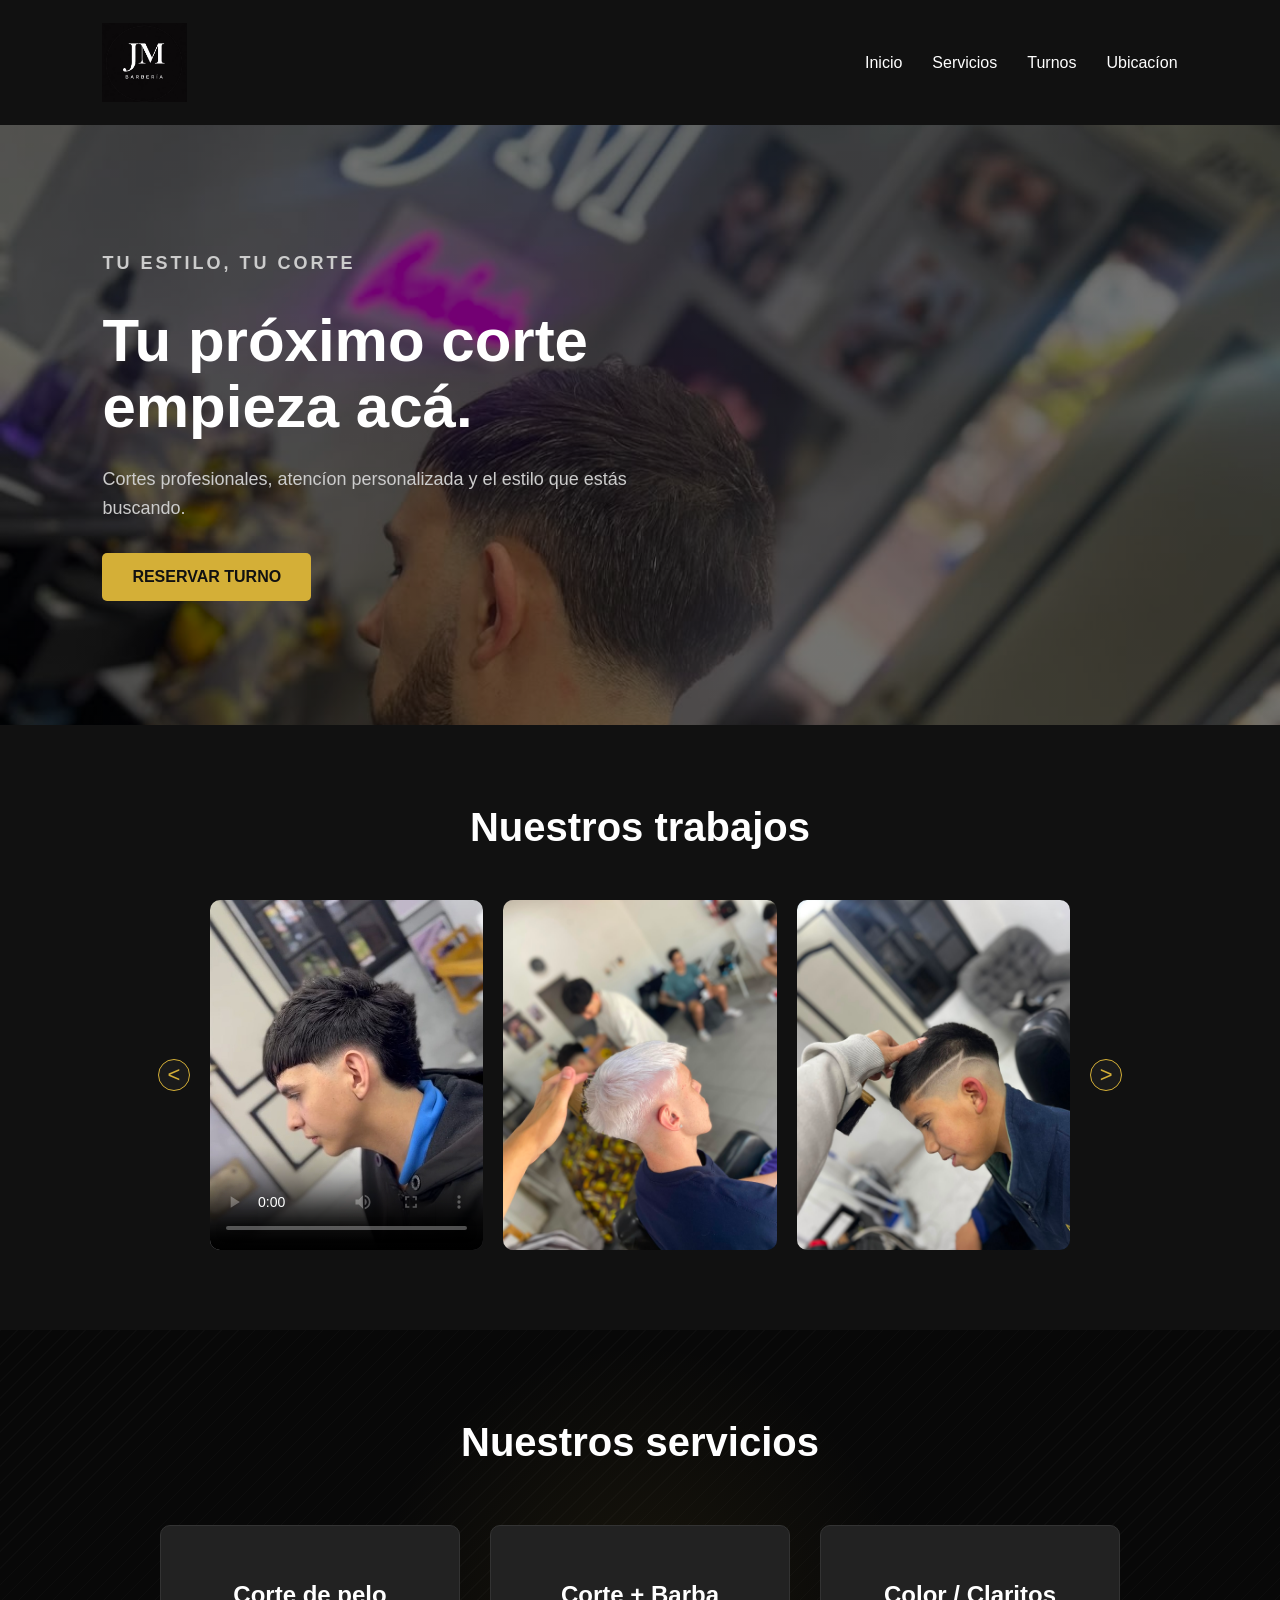
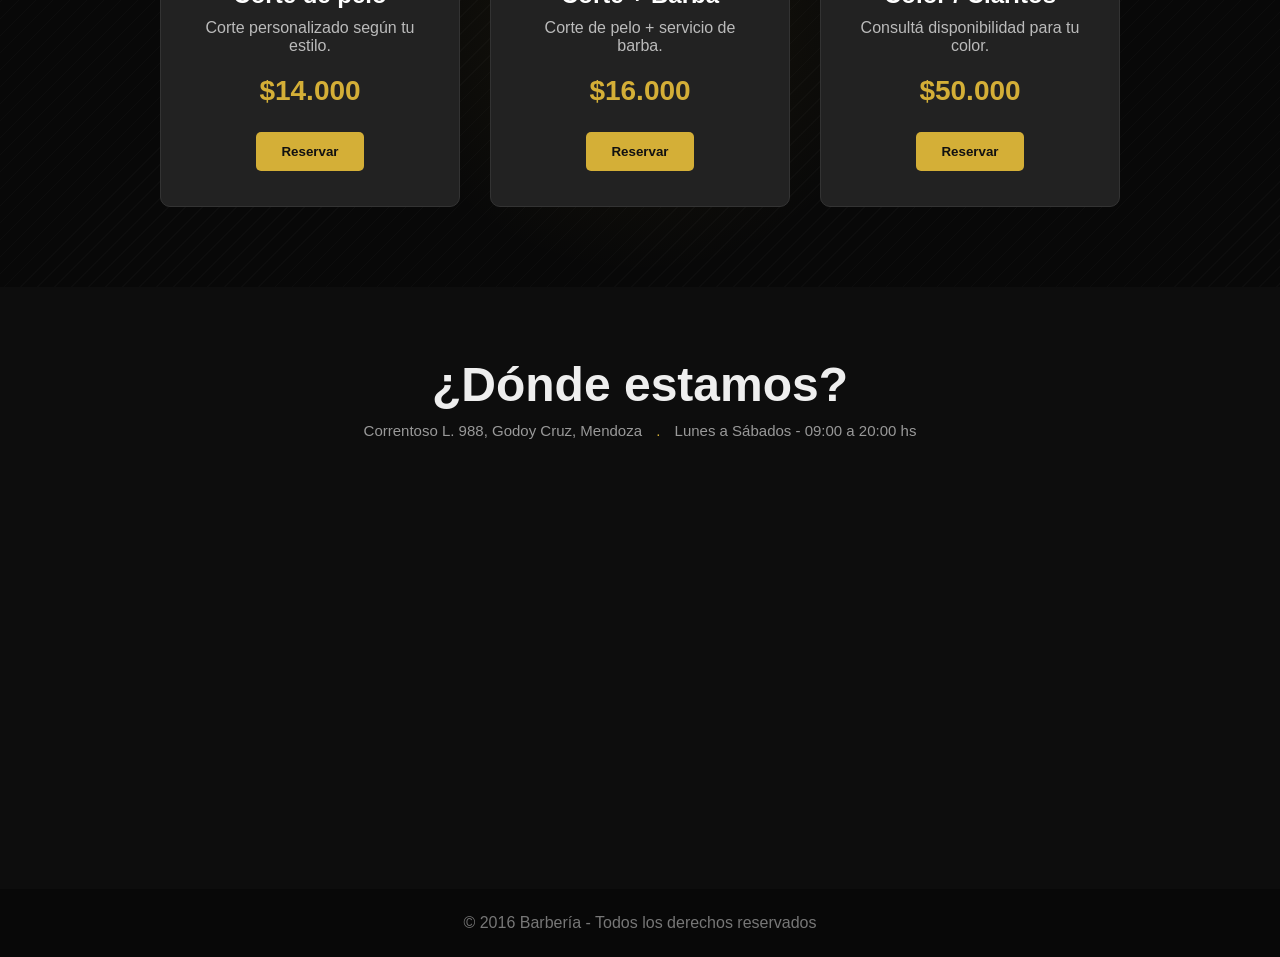
<file: index.html>
<!DOCTYPE html>
<html lang="en">
<head>
    <meta charset="UTF-8">
    <meta name="viewport" content="width=device-width, initial-scale=1.0">
    <link rel="stylesheet" href="style.css">
    <script src="main.js" defer></script>
    <title>Document</title>
</head>
<body>
    <header>
        <img src="img/logo2.jpeg" class="logo" alt="Logo JM Barbería">
        <nav>
            <a href="#inicio">Inicio</a>
            <a href="#servicios">Servicios</a>
            <a href="turnos.html">Turnos</a>
            <a href="#ubicacion">Ubicacíon</a>
        </nav>
    </header>    
        <main>
            <section id="inicio" class="hero">
            <div class="hero-contenido">
                <p class="subtitulo">TU ESTILO, TU CORTE</p>
                <h2>Tu próximo corte<br>empieza acá.</h2>
                <p>
                    Cortes profesionales, atencíon personalizada y el estilo que estás buscando.
                </p>
                <a href="turnos.html" class="boton">
                    RESERVAR TURNO
                </a>
            </div>
            </section>    
            </div>
            
            <section class="trabajos">
                <h2>Nuestros trabajos</h2>
                <div class="carrusel-trabajos">
                    <button class="flecha-carrusel" id="anterior"><</button>
                        <div class="contenedor-trabajos" id="contenedorTrabajos"></div>
                    <button class="flecha-carrusel" id="siguiente">></button>
                </div>
                <p class="aviso-deslizar">Deslizá para ver más ></p>
            </section>
            <section id="servicios" class="servicios">
            <h2>Nuestros servicios</h2>
            <div class="contenedor-servicios">
                <div class="card-servicio">
                    <span></span>
                    <h3>Corte de pelo</h3>
                    <p>
                        Corte personalizado según tu estilo.
                    </p>
                    <strong>$14.000</strong>
                    <button class="boton-servicio"
                    data-servicio="Corte de pelo"
                    data-precio="14.000"
                    data-duracion="30"
                    >Reservar
                    </button>
                </div> 
                <div class="card-servicio">   
                    <span></span>
                    <h3>Corte + Barba</h3>
                    <p>
                        Corte de pelo + servicio de barba.
                    </p>
                    <strong>$16.000</strong>
                    <button class="boton-servicio"
                    data-servicio="Corte + Barba"
                    data-precio="16.000"
                    data-duracion="30"
                    >Reservar
                    </button>
                </div> 
                <div class="card-servicio">
                    <span></span>
                    <h3>Color / Claritos</h3>
                    <p>
                        Consultá disponibilidad para tu color.
                    </p>
                    <strong>$50.000</strong>
                    <button class="boton-servicio"
                    data-servicio="Color / Claritos"
                    data-precio="50.000"
                    data-duracion="30"
                    >Reservar
                    </button>
                </div>
            </div>            
        </section>
            <section id="ubicacion" class="ubicacion">
                <h2>¿Dónde estamos?</h2>
    <div class="ubicacion-info">        
        <p class="direccion">
            Correntoso L. 988, Godoy Cruz, Mendoza
            <span>.</span>
            Lunes a Sábados - 09:00 a 20:00 hs
        </p>
        </div>
        <iframe src="https://www.google.com/maps/embed?pb=!1m14!1m12!1m3!1d209.26203654392415!2d-68.85746135885347!3d-32.945924481059535!2m3!1f0!2f0!3f0!3m2!1i1024!2i768!4f13.1!5e0!3m2!1ses!2sar!4v1789351291899!5m2!1ses!2sar" width="600" height="450" style="border:0;" allowfullscreen="" loading="lazy" referrerpolicy="strict-origin-when-cross-origin">
        </iframe>
        </section>
        </main>
        <footer>
        <p>© 2016 Barbería - Todos los derechos reservados</p>
        </footer>
</body>
</html>
</file>
<file: style.css>
html{
    scroll-behavior: smooth;
}
.resumen-turno{
    scroll-margin-top: 25px;
}
*{
    margin: 0px;
    padding: 0px;
    box-sizing: border-box;
}
body{
    background-color: #111;
    color: white;
    font-family: Arial, sans-serif;
}
header{
    width: 100%;
    padding: 20px 8%;

    display: flex;
    justify-content: space-between;
    align-items: center;

    background-color: #111;
}
header h1 {
    font-size: 24px;
}
nav{
    display: flex;
    gap: 30px;
}
nav a {
    color: white;
    text-decoration: none;
    font-size: 16px;
}
nav a:hover{
    color: #d4af37;
}

.hero{
    min-height: 600px;
    padding: 80px 8%;
    display: flex;
    align-items: center;
    background-image:
    linear-gradient(rgba(0,0,0,0.55), rgba(0,0,0,0.55)),
    url("img/fondo.jpeg");
    background-size: cover;
    background-position: center 33%;
    background-attachment: fixed;
}
.hero-contenido {
    max-width: 600px;
}
.subtitulo {
    color: #d4af37;
    font-weight: bold;
    letter-spacing: 3px;
    margin-bottom: 20px;
}
.hero h2 {
    font-size: 60px;
    line-height: 1.1;
    margin-bottom: 25px;
}
.hero p {
    font-size: 18px;
    line-height: 1.6;
    color: #ccc;
    margin-bottom: 30px;
}
.boton{
    display: inline-block;
    padding: 15px 30px;

    background-color: #d4af37;
    color: #111;

    text-decoration: none;
    font-weight: bold;

    border-radius: 5px;
}
.boton:hover{
    background-color: #f0cf55;
    transform: translateY(-3px);
}
.servicios{
    padding: 80px 8%;
    text-align: center;
    background: radial-gradient(
        circle at 50% 50%,
        rgba(212,175,55,0.08),
        transparent 38%
    ),
    repeating-linear-gradient(
        135deg,
        rgba(255, 255, 255, 0.018) 0px,
        rgba(255 ,255, 255, 0.018) 1px,
        transparent 1px,
        transparent 12px
    ),
    #080808;
}
.resumen-servicios {
    display: grid;
    grid-template-columns: repeat(2, 1fr);
    gap: 16px;
    width: 100%;
}

.resumen-servicio {
    width: 100%;
    min-height: 135px;
    padding: 25px;
    box-sizing: border-box;
    background: #181818;
    border: 1px solid #2c2c2c;
    border-radius: 14px;
    position: relative;
    display: flex;
    flex-direction: column;
    justify-content: space-between;
    transition: .25s;
}

.resumen-servicio:hover {
    transform: translateY(-3px);
    border-color: #444;
}

.resumen-servicio span {
    color: #ddd;
    font-size: 13px;
    font-weight: bold;
    letter-spacing: 1px;
}

.resumen-servicio p {
    color: #777;
    font-size: 13px;
    margin-top: 7px;
}

.resumen-servicio strong {
    font-size: 27px;
    margin-top: 20px;
}


/* detalle de color arriba de cada tarjeta */

.resumen-servicio::before {
    content: "";
    position: absolute;

    top: 0;
    left: 20px;
    right: 20px;

    height: 3px;
    border-radius: 10px;
}


/* mismos colores que tu gráfico */

.servicio-corte::before {
    background: #12d3ff;
}

.servicio-corte strong {
    color: #12d3ff;
}


.servicio-barba::before {
    background: #ff0a0a;
}

.servicio-barba strong {
    color: #ff5a5a;
}


.servicio-color::before {
    background: #fbff18;
}

.servicio-color strong {
    color: #fbff18;
}


.servicio-cancelados::before {
    background: #e57373;
}

.servicio-cancelados strong {
    color: #e57373;
}
.servicios h2{
    font-size: 40px;
    padding: 10px;
    margin-bottom: 50px;
}
.contenedor-servicios{
    display: flex;
    justify-content: center;
    gap: 30px;
}
.card-servicio {
    width: 300px;
    padding: 35px;

    background-color: #222;

    border: 1px solid #333;
    border-radius: 10px;
}
.card-servicio {
    transition: 0.3s;
}
.card-servicio:hover{
    transform: translateY(-8px);
}
.card-servicio span{
    font-size: 40px;
}
.card-servicio h3{
    font-size: 24px;
    margin: 20px 0 10px;
}
.card-servicio p {
    color: #bbb;
    margin-bottom: 20px;
}
.card-servicio strong{
    display: block;
    font-size: 28px;
    color: #d4af37;
    margin-bottom: 25px;
}
.boton-servicio{
    padding: 12px 25px;
    background-color: #d4af37;
    color: #111;
    border: none;
    border-radius: 5px;
    font-weight: bold;
    cursor: pointer;
}
.trabajos{
    padding: 80px 8%;
    background-color: #111;
    text-align: center;
}
.trabajos h2{
    font-size: 40px;
    margin-bottom: 50px;
}
.galeria{
    display: grid;
    grid-template-columns: repeat(3,1fr);
    gap: 20px;
}
.galeria img{
    width: 100%;
    height: 350px;
    object-fit: cover;
    border-radius: 10px;
}
.turnos{
    padding: 100px 8%;
    text-align: center;
    background-color: #111;
}
.turnos h2{
    font-size: 40px;
    margin-bottom: 20px;
}
.turnos p {
    color: #bbb;
    margin-bottom: 30px;
}
.ubicacion{
    padding: 70px 20px;
    background-color: #0d0d0d;
    text-align: center;
}
.ubicacion h2 {
    font-size: 48px;
    font-weight: bold;
    margin-bottom: 10px;
    color: #eee;
}
.direccion{
    color: #999;
    font-size: 15px;
    font-weight: 400;
    margin-bottom: 30px;
}
.direccion span{
    color: #d4af37;
    margin: 0 10px;
}
.ubicacion iframe{
    display: block;
    width: 100%;
    max-width: 650px;
    height: 350px;
    margin: 0 auto;
    border: 1px solid #333;
    border-radius: 10px;
}
.ubicacion-info{
    display: flex;
    justify-content: center;
}
.mapa {
    display: flex;
    justify-content: center;
    align-items: center;
    width: 100%;
    margin: 40px auto;
}

.mapa iframe {
    max-width: 100%;
    border-radius: 12px;
}
.mapa iframe{
    width: 600px;
    max-width: 90%;
    height: 450px;
    border: 0;
    border-radius: 12px;
}
footer{
    padding: 25px;
    text-align: center;
    background-color: #080808;
    color: #777;
}
.logo{
    width: 85px;
    height: 85px;
    object-fit: contain;
}
.aviso-deslizar{
    display: none;
    margin-top: 15px;
    color: #888;
    font-size: 14px;
    text-align: center;
}
.boton-horario.horario-pasado{
    background-color: #111;
    color: #555;
    border-color: #292929;
    cursor: not-allowed;
    opacity: 0.55;
    text-decoration: line-through;
}
.boton-horario.horario-pasado:hover{
    transform: none;
    border-color: #292929;
}


/*FOTOS FOTOS FOTOS */
.flecha-carrusel {
    width: 32px;
    height: 32px;
    display: flex;
    align-items: center;
    justify-content: center;
    background-color: #1a1a1a;
    color: #d4af37;
    border: 1px solid #d4af37;
    border-radius: 50%;
    font-size: 22px;
    flex-shrink: 0;
    cursor: pointer;
    transition: 0.3s;
}
.flecha-carrusel:hover {
    background-color: #d4af37;
    color: #111;
    transform: scale(1.1);
}
.carrusel-trabajos{
    display: flex;
    align-items: center;
    justify-content: center;
    gap: 20px;
    width: 100%;
}
.contenedor-trabajos{
    display: flex;
    gap: 20px;
    width: 80%;
    overflow: auto;
    scroll-snap-type: x mandatory;
    scroll-behavior: smooth;
}
.imagen-trabajo{
    width: calc((100% - 40px) / 3);
    height: 350px;
    object-fit: cover;
    border-radius: 10px;
    flex-shrink: 0;
    scroll-snap-align: start;
}
.contenedor-trabajos::-webkit-scrollbar{
    display: none;
}

/*FOTOS FOTOS FOTOS */


/*EMPIEZA TURNOS*/
.turnos-pagina{
    min-height: 100vh;
    padding: 60px 8%;
    text-align: center;
    background-color: 
    red
    radial-gradient(
            circle at 50% 35%,
            rgba(212, 175, 55, 0.10),
            transparent 35%
        ),
        repeating-linear-gradient(
            135deg,
            rgba(255,255,255,0.015) 0px,
            rgba(255,255,255,0.015) 1px,
            transparent 1px,
            transparent 12px
        ),
        #0b0b0b;

}
.paso-fecha h2::after,
.paso-horarios h2::after,
.paso-datos h2::after{
    content: "";
    display: block;
    width: 40px;
    height: 2px;
    background-color: #d4af37;
    margin: 10px auto 0;
}

.turnos-pagina h1{
    font-size: 45px;
    margin-bottom: 15px;
}

.turnos-pagina > p{
    color: #bbb;
    margin-bottom: 40px;
}
#elegirServicio > p{
    color: #bbb;
    margin-top: 15px;
    margin-bottom: 40px;
}
.selector-servicios {
    display: flex;
    justify-content: center;
    gap: 20px;
}

.opcion-servicio{
    padding: 20px 30px;
    background-color: #222;
    color: white;
    border: 1px solid #333;
    border-radius: 10px;
    cursor: pointer;
    font-size: 16px;
    transition: 0.3s;
}
.opcion-servicio:hover {
    border-color: #d4af37;
    transform: translateY(-3px);
}
.opcion-servicio.seleccionado {
    background-color: #d4af37;
    color: #111;
    border-color: #d4af37;
}
.paso-fecha{
    display: none;
    margin-top: 50px;
}
.paso-fecha.visible{
    display: block;
}
.paso-horarios{
    display: none;
    margin-top: 50px;
}
.paso-horarios.visible{
    display: block;
}
.paso-datos{
    display: none;
    margin-top: 50px;
}
.paso-datos.visible{
    display: block;
}
#horariosReserva{
    display: grid;
    grid-template-columns: repeat(4,1fr);;
    gap: 12px;
    max-width: 650px;
    margin: 30px auto;
}
.boton-horario{
    padding: 16px 10px;
    background-color: #1d1d1d;
    color: white;
    border: 1px solid #444;
    border-radius: 8px;
    font-size: 16px;
    font-weight: bold;
    cursor: pointer;
    transition: 0.3s;
}
.boton-horario.horario-ocupado{
    background-color: #111;
    color: #666;
    border-color: #333;
    cursor: not-allowed;
    opacity: 0.55;
    text-decoration: line-through;
}
.boton-horario.horario-ocupado:hover{
    transform: none;
    border-color: #333;
}
.boton-horario:hover{
    background-color: #d4af37;
    transform: translateY(-2px);
}
.boton-horario.seleccionado{
    background-color: #d4af37;
    color: #111;
    border-color: #d4af37;
}
#fechaReserva{
    margin-top: 20px;
    padding: 15px 20px;
    background-color: #1d1d1d;
    color: white;
    border: 1px solid #444;
    border-radius: 8px;
    font-size: 17px;
    cursor: pointer;
}
#fechaReserva:hover{
    border-color: #d4af37;
}
#fechaReserva:focus {
    outline: none;
    border-color: #d4af37;
}
.paso-datos{
    max-width: 500px;
    margin: 50px auto 0;
}
.paso-datos label{
    display: block;
    text-align: left;
    margin: 15px 0 8px;
    color: #ddd;
    font-size: 15px;
}
.paso-datos input{
    width: 100%;
    padding: 15px 18px;
    background-color: #1d1d1d;
    color: white;
    border: 1px solid #444;
    border-radius: 8px;
    font-size: 16px;
    box-sizing: border-box;
}
.paso-datos input:focus{
    outline: none;
    border-color: #d4af37;
}
#btnConfirmar{
    margin-top: 25px;
    width: 100%;
}
.panel-reserva{
    max-width: 850px;
    margin: 40px auto;
    padding: 45px;
    background-color: #181818;
    border: 1px solid #2e2e2e;
    border-radius: 18px;
    box-shadow: 0 15px 40px rgba(0, 0, 0, 0.35);
}

.decoracion{
    position: fixed;
    width: 220px;
    font-size: 220px;
    opacity: 0.12;
    pointer-events: none;
    z-index: 0;
}
.decoracion-izquierda{
    left: 5%;
    top: 48%;
    transform: rotate(-20deg);
}
.decoracion-derecha{
    right: 8%;
    top: 48%;
    transform: rotate(-20deg);
}



.turnos-pagina{
    background:
        radial-gradient(
            circle at 50% 35%,
            rgba(212, 175, 55, 0.16),
            transparent 35%
        ),
        repeating-linear-gradient(
            135deg,
            rgba(255, 255, 255, 0.025) 0px,
            rgba(255, 255, 255, 0.025) 1px,
            transparent 1px,
            transparent 12px
        ),
        #0b0b0b !important;
}
.resumen-turno{
    display: none;
    margin-top: 40px;
    padding: 30px;
    background-color: #1d1d1d;
    border: 1px solid #d4af37;
    border-radius: 12px;
    text-align: center;
}
.resumen-turno h2 {
    color: #d4af37;
    margin-bottom: 20px;
}
.resumen-turno p {
    margin: 10px 0;
}
.resumen-turno strong {
    display: block;
    margin-top: 20px;
    font-size:  20px;
}
.resumen-turno.visible{
    display: block;
}

/** EMPIEZA ADMIN ADMIN **/

.admin-panel {
    display: none;
    min-height: 100 vh;
    padding:  50px 7%;
    background: #0b0b0b;
    color: white;
}
.admin-panel.visible{
    display: block;
}
.admin-encabezado {
    display: flex;
    justify-content: space-between;
    align-items: center;
    margin-bottom: 45px;
}
.admin-encabezado h1 {
    font-size: 38px;
    margin: 5px 0;
}
.admin-subtitulo,
.admin-bloque-titulo span {
    color: #d4af37;
    font-size: 13px;
    font-weight: bold;
    letter-spacing: 2px;
}
.admin-acciones {
    display: flex;
    align-items: center;
    gap: 10px;
}

.btn-agenda {
    padding: 11px 18px;
    border: none;
    border-radius: 8px;
    font-weight: 700;
    cursor: pointer;
}

.btn-agenda.abierta {
    background: #1d7041;
    color: #fff;
}

.btn-agenda.cerrada {
    background: #dc3545;
    color: #fff;
}
.panel-agenda{
    display: none;
    background-color: #171717;
    border: 1px solid #333;
    border-radius: 12px;
    padding: 20px;
    margin: 20px 0 25px;
    max-width: 550px;
}
.panel-agenda h3 {
    margin: 0 0 15px;
    color: white;
    font-size: 18px;
}
.bloquear-horario{
    display: flex;
    align-items: center;
    gap: 10px;
    margin-bottom: 15px;
}
.bloquear-horario select{
    background-color: #222;
    color: white;
    border: 1px solid #444;
    border-radius: 7px;
    padding: 10px;
    cursor: pointer;
}
#btnBloquearHorario{
    background-color: #d4af37;
    color: black;
    border: none;
    border-radius: 7px;
    padding: 10px 15px;
    font-weight: 700;
    cursor: pointer;
}
#btnCerrarDia{
    background: transparent;
    color: #ff5252;
    border: 1px solid #ff5252;
    border-radius: 7px;
    padding: 10px 15px;
    font-weight: 700;
    cursor: pointer;
}
.btn-cerrar-sesion{
    padding: 12px 20px;
    background: transparent;
    color: white;
    border: 1px solid #444;
    border-radius: 8px;
    cursor: pointer;
}
.admin-estadisticas{
    display: grid;
    grid-template-columns: repeat(3, 1fr);
    gap: 20px;
    margin-bottom: 30px;
}
.admin-card,
.admin-bloque{
    background: #171717;
    border: 1px solid #292929;
    border-radius: 14px;
}
.admin-card{
    padding: 25px;
}
.admin-card span{
    color: #999;
    font-size: 12px;
    letter-spacing: 1px;
}
.admin-card strong{
    display: block;
    color: #d4af37;
    font-size: 32px;
    margin: 12px 0 5px;
}
.admin-contenido {
    display: flex;
    flex-direction: column;
    gap: 20px;
}
.admin-bloque-titulo{
    border-bottom: 1px solid #292929;
    padding-bottom: 18px;
    margin-bottom: 20px;
}
.admin-bloque-titulo h2{
    margin-top: 5px;
}
.admin-vacio{
    color: #777;
    text-align: center;
    margin-top: 60px;
}

.admin-turno:last-child{
    border-bottom: none;
    border-bottom: none;
}
.admin-turno-hora{
    color: #d4af37;
    font-size: 18px;
    font-weight: bold;
}
.admin-turno-info{
    display: flex;
    flex-direction: column;
    gap: 5px;
}
.admin-turno-info strong{
    color: white;
    font-size: 16px;
}
.admin-turno-info span {
    color: #888;
    font-size: 14px;
}

.admin-pagina {
        background:
    radial-gradient(
        circle at center,
        rgba(212, 175, 55, 0.35) 0%,
        #0b0b0b 60%
    );
    display: flex;
    justify-content: center;
    align-items: center;

    padding: 30px 20px;
    box-sizing: border-box;
}
.admin-login{
    width: 100%;
    max-width: 420px;
    background: #141414;
    border: 1px solid #2c2c2c;
    border-radius: 18px;
    padding: 40px;
    box-sizing: border-box;
    display: flex;
    flex-direction: column;
    gap: 18px;
    box-shadow: 0 20px 60px rgba(0, 0, 0, .5);
}
.admin-logo{
    width: 110px;
    height: 110px;
    object-fit: cover;
    border-radius: 50%;
    display: block;
    margin: 0 auto;
}
.login-campo{
    display: flex;
    flex-direction: column;
    gap: 8px;
}
.login-campo label{
    color: #ccc;
    font-size: 14px;
    font-weight: 600;
}
.login-campo input {
    width: 100%;
    height: 52px;
    padding: 0 16px;
    background: #0d0d0d;
    color: white;
    border: 1px solid #333;
    border-radius: 10px;
    font-size: 15px;
    box-sizing: border-box;
    outline: none;
}
.login-campo input:focus{
    border-color: #d4af37;
}

.password-contenedor{
    position: relative;
}
.password-contenedor input {
    padding-right: 50px;
}
.password-ojo{
    position: absolute;
    right: 14px;
    top: 50%;
    transform: translateY(-50%);
    background: transparent;
    border: none;
    cursor: pointer;
    font-size: 18px;
    color: #aaa;
    opacity: 0.8;
}
.password-ojo:hover{
    color: #d4af37;
    opacity: 1;
}
.login-etiqueta,
.admin-login h1{
    font-size: 26px;
    margin: 4px 0;
    text-align: center;
}
.login-subtitulo{
    text-align: center;
}
.login-footer{
    text-align: center;
    color: #777;
    font-size: 12px;
    margin: 2px 0 0;
}


.btn-cancelar-turno:hover{
    background-color: #e57373;
    color: #111;
}
.turno-cancelado{
    opacity: .65;
}
.turno-cancelado .admin-turno-hora{
    text-decoration: line-through;
    color: #888;
}
.estado-cancelado{
    color: #e57373;
    font-size: 12px;
    font-weight: bold;
    letter-spacing: 1px;
}
.estado-turno {
    display: inline-block;
    padding: 6px 10px;
    border-radius: 20px;
    font-size: 12px;
    font-weight: 600;
    text-transform: capitalize;
}

.estado-turno.confirmado {
    color: #4ade80;
    background: rgba(74, 222, 128, 0.12);
    border: 1px solid rgba(74, 222, 128, 0.3);
}

.estado-turno.cancelado {
    color: #ff6464;
    background: rgba(255, 100, 100, 0.12);
    border: 1px solid rgba(255, 100, 100, 0.3);
}
#graficoFinanzas{
    display: grid;
    grid-template-columns: 380px 1fr;
    gap: 40px;
    align-items: stretch;
    width: 100%;
    box-sizing: border-box;
    padding: 40px 30px;
}


.finanzas-grafico {
    background: #141414;
    border: 1px solid #2c2c2c;
    border-radius: 16px;
    padding: 25px;

    display: flex;
    flex-direction: column;
    align-items: center;
}

.contenedor-grafico {
    width: 320px;
    height: 320px;
    position: relative;
}

.ingreso-mensual {
    width: 100%;
    margin-top: 20px;
    padding-top: 20px;

    border-top: 1px solid #292929;
    text-align: center;
}

.ingreso-mensual span {
    color: #888;
    font-size: 12px;
    letter-spacing: 2px;
}

.ingreso-mensual strong {
    display: block;

    color: #d4af37;
    font-size: 34px;

    margin: 8px 0 4px;
}

.ingreso-mensual p {
    color: #888;
    margin: 0;
}
.historial-celular{
    display: none;
}


.historial-bloque {
    margin-top: 30px;
}

.historial-encabezado {
    display: flex;
    justify-content: space-between;
    align-items: center;
    gap: 20px;
    margin-bottom: 22px;
}

.historial-encabezado h2 {
    margin: 0 0 6px;
}

.historial-encabezado p {
    margin: 0 0 16px;
    color: #888;
}

.historial-filtros {
    display: flex;
    gap: 10px;
    flex-wrap: wrap;
    margin-bottom: 18px;
}

.filtro-historial {
    padding: 10px 16px;
    border: 1px solid #333;
    border-radius: 8px;
    background: #111;
    color: #aaa;
    cursor: pointer;
}

.filtro-historial.activo {
    background: #d4af37;
    color: #111;
    border-color: #d4af37;
}

.historial-resumen {
    display: grid;
    grid-template-columns: repeat(3, 1fr);
    gap: 15px;
    margin-bottom: 25px;
}

.historial-stat {
    background: #111;
    border: 1px solid #292929;
    border-radius: 10px;
    padding: 18px;
}

.historial-stat span {
    display: block;
    color: #888;
    margin-bottom: 8px;
}

.historial-stat strong {
    font-size: 24px;
    color: white;
}

.historial-tabla-contenedor {
    width: 100%;
    overflow-x: auto;
    overflow-y: auto;
    max-height: 420px;
}

.historial-tabla {
    width: 100%;
    border-collapse: collapse;
    min-width: 700px;
}

.historial-tabla th,
.historial-tabla td {
    padding: 15px;
    text-align: left;
    border-bottom: 1px solid #292929;
}

.historial-tabla th {
    color: #d4af37;
    font-size: 13px;
    text-transform: uppercase;
}

.buscar-fecha-historial{
    margin: 0 0 24px;
    display: flex;
    flex-direction: column;
    gap: 7px;
    width: 220px;
}

.buscar-fecha-historial label{
    color: #aaa;
    font-size: 13px;
    font-weight: 600;
}
.fecha-historial{
    width: 220px;
    padding: 12px 14px;

    background: #111;
    color: white;

    border: 1px solid #333;
    border-radius: 8px;

    font-family: inherit;
    color-scheme: dark;
}
.fecha-historial:focus{
    outline: none;
    border-color: #d4af37;
}
.historial-bloque h2 {
    margin-bottom: 6px;
}

.historial-bloque > p {
    margin-bottom: 18px;
}

.historial-filtros {
    margin-top: 12px;
    margin-bottom: 18px;
}

.buscar-fecha-historial {
    margin-top: 16px;
    margin-bottom: 26px;
}

.fecha-historial {
    margin: 8px 0 0;
}
.historial-titulo {
    margin-bottom: 18px;
}

.historial-titulo h2 {
    margin: 0 0 6px;
}

.historial-titulo p {
    margin: 0;
    color: #888;
}
/* PROMOCIONES  */
.promo-reservable {
    cursor: pointer;
}

.promo-reservable:active {
    transform: scale(0.98);
}

.promo-reservable.seleccionada {
    border-color: #d4af37;
    box-shadow: 0 0 0 1px #d4af37;
}
.promociones {
    width: min(1100px, 90%);
    margin: 45px auto 30px;
}

.promociones-titulo {
    display: flex;
    align-items: center;
    gap: 20px;
    margin-bottom: 25px;
}

.promociones-titulo h2 {
    color: #d4af37;
    font-size: 17px;
    letter-spacing: 4px;
    white-space: nowrap;
}

.promociones-titulo span {
    height: 1px;
    background: #d4af37;
    flex: 1;
    opacity: 0.6;
}

.promociones-grid {
    display: grid;
    grid-template-columns: repeat(3, 1fr);
    gap: 20px;
}

.promo-card {
    display: flex;
    align-items: center;
    gap: 18px;

    background: rgba(15, 15, 15, 0.85);
    border: 1px solid #8b7026;
    border-radius: 14px;

    padding: 22px;
    min-height: 145px;

    transition: transform 0.25s ease,
                border-color 0.25s ease;
}

.promo-card:hover {
    transform: translateY(-4px);
    border-color: #d4af37;
}

.promo-icono {
    font-size: 38px;
}

.promo-card h3 {
    margin: 0 0 7px;
    color: white;
    font-size: 20px;
}

.promo-card h3 strong {
    color: #d4af37;
}

.promo-card p {
    margin: 0 0 5px;
    color: #ccc;
}

.promo-precio,
.promo-destacado {
    display: block;
    color: #d4af37;
    font-size: 21px;
    font-weight: bold;
    margin: 5px 0 10px;
}

.promo-card small {
    display: inline-block;
    color: #d4af37;
    border: 1px solid #8b7026;
    border-radius: 20px;
    padding: 4px 12px;
}
/* ACCIONES DE TURNOS */

.admin-turno {
    display: grid;
    grid-template-columns: 75px 1fr auto auto auto;
    align-items: center;
    gap: 16px;
    padding: 16px 0;
}

.admin-turno-precio {
    min-width: 85px;
    text-align: right;
    font-weight: 700;
}

.btn-editar-precio,
.btn-cancelar-turno {
    height: 36px;
    padding: 0 14px;
    border-radius: 7px;
    font-size: 12px;
    font-weight: 600;
    cursor: pointer;
}
/* editar*/
.btn-editar-precio {
    background: #d4af37;
    color: #111;
    border: 1px solid #d4af37;
}

.btn-cancelar-turno {
    background: transparent;
    color: #ff6262;
    border: 1px solid #8f3636;
}
/* MODAL EDITAR PRECIO  */

.modal-precio {
    display: none;
    position: fixed;
    inset: 0;
    background: rgba(0, 0, 0, 0.75);
    backdrop-filter: blur(5px);
    z-index: 9999;

    align-items: center;
    justify-content: center;
    padding: 20px;
}

.modal-precio.activo {
    display: flex;
}

.modal-precio-contenido {
    position: relative;
    width: 100%;
    max-width: 430px;

    background: #111;
    border: 1px solid #5c4a18;
    border-radius: 16px;
    padding: 30px;

    box-shadow: 0 20px 60px rgba(0, 0, 0, 0.6);
}

.modal-cerrar {
    position: absolute;
    top: 12px;
    right: 15px;

    background: transparent;
    border: none;
    color: #888;
    font-size: 28px;
    cursor: pointer;
}

.modal-etiqueta {
    color: #d4af37;
    font-size: 11px;
    letter-spacing: 2px;
}

.modal-precio-contenido h2 {
    color: white;
    margin: 7px 0 20px;
}

.modal-cliente {
    color: white;
    font-weight: 700;
    margin-bottom: 4px;
}

.modal-servicio {
    color: #888;
    margin-bottom: 22px;
}

.modal-precio-actual {
    display: flex;
    justify-content: space-between;
    align-items: center;

    background: #181818;
    border-radius: 10px;
    padding: 14px;
    margin-bottom: 20px;
}

.modal-precio-actual span {
    color: #888;
}

.modal-precio-actual strong {
    color: #d4af37;
    font-size: 20px;
}

.modal-precio-contenido label {
    display: block;
    color: #aaa;
    margin-bottom: 8px;
}

.input-precio {
    display: flex;
    align-items: center;

    background: #181818;
    border: 1px solid #333;
    border-radius: 10px;

    padding: 0 15px;
}

.input-precio span {
    color: #d4af37;
    font-size: 20px;
}

.input-precio input {
    width: 100%;
    background: transparent;
    border: none;
    outline: none;

    color: white;
    font-size: 20px;
    padding: 14px 10px;
}

.modal-acciones {
    display: flex;
    gap: 10px;
    margin-top: 25px;
}

.btn-modal-cancelar,
.btn-modal-guardar {
    flex: 1;
    padding: 12px;
    border-radius: 8px;
    cursor: pointer;
}

.btn-modal-cancelar {
    background: transparent;
    color: #aaa;
    border: 1px solid #444;
}

.btn-modal-guardar {
    background: #d4af37;
    color: #111;
    border: 1px solid #d4af37;
    font-weight: 700;
}



/*  NOTIFICACIÓN  */

.notificacion-admin {
    position: fixed;
    left: 50%;
    bottom: 25px;

    transform: translate(-50%, 100px);

    background: #151515;
    color: white;
    border: 1px solid #d4af37;
    border-radius: 10px;

    padding: 13px 20px;
    z-index: 10000;

    opacity: 0;
    pointer-events: none;
    transition: 0.3s ease;
}

.notificacion-admin.mostrar {
    transform: translate(-50%, 0);
    opacity: 1;
}

.btn-whatsapp {
    background: #09f760;
    color: rgb(52, 50, 50);
    border: none;
    padding: 8px 16px;
    border-radius: 8px;
    font-weight: 600;
    cursor: pointer;
    transition: transform 0.2s ease, box-shadow 0.2s ease;
}

.btn-whatsapp:hover {
    transform: translateY(-2px);
    box-shadow: 0 5px 15px rgba(0, 0, 0, 0.25);
}

.btn-whatsapp:active {
    transform: scale(0.97);
}

.fecha-wrapper {
    position: relative;
    width: 100%;
    max-width: 260px;
    margin: 15px auto;
}

    .fecha-placeholder {
    position: absolute;
    left: 0;
    right: 40px;
    top: 50%;
    text-align: center;
    color: #aaa;
    font-size: 14px;
    pointer-events: none;
    z-index: 1;
    white-space: nowrap;
}

#fechaReserva {
    color: transparent;
}

#fechaReserva.fecha-elegida {
    color: white;
}

.navegacion-fecha {
    display: flex;
    justify-content: center;
    align-items: center;
    gap: 12px;
    margin: 20px 0;
}
.navegacion-fecha button {
    background: #d4af37;
    color: black;
    border: none;
    border-radius: 6px;
    padding: 5px 5px;
    cursor: pointer;
    font-size: 18px;
}

#fechaAdmin {
    background: #1d1d1d;
    color: white;
    border: 1px solid #d4af37;
    border-radius: 8px;
    padding: 6px;
}

.bloqueos-activos {
    margin-top: 20px;
    padding-top: 15px;
    border-top: 1px solid #333;
}

.bloqueos-activos h4 {
    margin-bottom: 12px;
}

.bloqueo-item {
    display: flex;
    justify-content: space-between;
    align-items: center;

    background: #222;
    border-radius: 8px;

    padding: 10px 12px;
    margin-bottom: 8px;
}

.btn-abrir-bloqueo {
    background: #19c463;
    color: white;
    border: none;
    border-radius: 6px;
    padding: 8px 12px;
    font-weight: 700;
    cursor: pointer;
}

/* ==========================
   TURNOS MANUALES - ADMIN
========================== */

.turnos-manuales {
    margin: 25px 0;
}

.btn-manual {
    background: #d4af37;
    color: #111;
    border: none;
    border-radius: 9px;
    padding: 14px 20px;
    font-size: 14px;
    font-weight: 700;
    cursor: pointer;
}

.btn-manual:hover {
    background: #e5c65a;
}

.panel-turno-manual {
    background: #1b1b1b;
    border: 1px solid #383838;
    border-radius: 12px;
    padding: 25px;
    margin-top: 20px;
    max-width: 650px;
    color: white;
}

.panel-turno-manual.oculto {
    display: none;
}

.panel-turno-manual h2 {
    color: #d4af37;
    margin-bottom: 25px;
}

#formTurnoManual {
    display: flex;
    flex-direction: column;
    gap: 12px;
}

#formTurnoManual label {
    color: #ddd;
    font-size: 14px;
    font-weight: 600;
}

#formTurnoManual input,
#formTurnoManual select {
    width: 100%;
    background: #292929;
    color: white;
    border: 1px solid #555;
    border-radius: 8px;
    padding: 13px;
    font-size: 16px;
    color-scheme: dark;
}

#formTurnoManual input:focus,
#formTurnoManual select:focus {
    outline: none;
    border-color: #d4af37;
}

.acciones-manual {
    display: flex;
    gap: 12px;
    margin-top: 15px;
}

#guardarTurnoManual {
    background: #d4af37;
    color: #111;
    border: none;
    border-radius: 8px;
    padding: 13px 18px;
    font-weight: 700;
    cursor: pointer;
}

#cancelarTurnoManual {
    background: #444;
    color: white;
    border: none;
    border-radius: 8px;
    padding: 13px 18px;
    cursor: pointer;
}

#mensajeTurnoManual {
    font-size: 14px;
    margin-top: 10px;
}

@media (max-width: 600px) {
    .panel-turno-manual {
        padding: 18px;
    }

    .btn-manual {
        width: 100%;
    }

    .acciones-manual {
        flex-direction: column;
    }

    .acciones-manual button {
        width: 100%;
    }
}



/* =========================
    RESPONSIVE CELULAR
========================= */

@media (max-width: 768px) {




    header {
        flex-direction: column;
        gap: 20px;
    }

    nav {
        gap: 15px;
    }

    .hero {
        min-height: 500px;
        padding: 60px 6%;
        background-attachment: scroll;
        background-position: center center;
    }

    .hero h2 {
        font-size: 42px;
    }

    .contenedor-servicios {
        flex-direction: column;
        align-items: center;
    }

    .card-servicio {
        width: 100%;
        max-width: 320px;
    }

    .galeria {
        grid-template-columns: 1fr;
    }

    .carrusel-trabajos {
        width: 100%;
        position: relative;
        display: block;
    }

    .contenedor-trabajos {
        width: 100%;
        gap: 12px;
        overflow-x: auto;
        scroll-snap-type: x mandatory;
    }

    .imagen-trabajo {
        flex: 0 0 88%;
        width: 88%;
        height: 420px;
        object-fit: cover;
        scroll-snap-align: start;
    }

    .aviso-deslizar {
        display: block;
        margin-top: 15px;
        text-align: center;
        color: #888;
        font-size: 14px;
    }
    .flecha-placeholder{
        left: 0;
        right: 35px;
        width: auto;
        text-align: center;
        transform: translateY(-50%);
    }
    .flecha-carrusel {
        position: absolute;
        top: 50%;
        transform: translateY(-50%);
        z-index: 10;
        width: 36px;
        height: 36px;
    }

    #anterior {
        left: 10px;
    }

    #siguiente {
        right: 10px;
    }



    .trabajos {
        padding-left: 10px;
        padding-right: 10px;
    }

    .turnos-pagina {
        padding: 35px 20px;
    }

    #elegirServicio h1 {
        font-size: 30px;
    }

    #elegirServicio > p {
        margin-top: 10px;
        margin-bottom: 28px;
    }

    .selector-servicios {
        flex-direction: column;
        gap: 12px;
    }

    .opcion-servicio {
        width: 100%;
        padding: 18px;
        box-sizing: border-box;
    }

    #horariosReserva {
        grid-template-columns: repeat(2, 1fr);
    }

    .panel-reserva {
        background: transparent;
        border: none;
        box-shadow: none;
        margin: 25px 0 0;
        padding: 0;
    }

    .decoracion,
    .mini-deco {
        display: none;
    }


    .promociones {
        width: 100%;
        margin: 40px auto 30px;
        padding: 0 15px;
        box-sizing: border-box;
    }

    .promociones-grid {
        display: flex;
        flex-direction: column;
        width: 100%;
        gap: 12px;
    }

    .promo-card {
        width: 100%;
        max-width: none;
        min-width: 0;
        justify-content: center;
        text-align: center;
        box-sizing: border-box;
    }




    .admin-panel,
    .admin-contenido,
    .admin-bloque {
        width: 100%;
        max-width: 100%;
        box-sizing: border-box;
    }

    .admin-card {
        width: 100%;
        min-width: 0;
        box-sizing: border-box;
    }

    .admin-encabezado {
        flex-direction: column;
        align-items: flex-start;
        gap: 20px;
    }

    .admin-encabezado h1 {
        font-size: 30px;
    }

    .admin-estadisticas {
        grid-template-columns: 1fr;
        width: 100%;
    }

    .btn-cerrar-sesion {
        width: 100%;
    }


    /* =====================
    TURNOS ADMIN
    ===================== */

    .admin-turno {
        display: grid;
        grid-template-columns: 55px minmax(0, 1fr);
        gap: 5px 10px;
        align-items: start;
        padding: 12px 8px;
        border-bottom: 1px solid #333;
    }

    /* HORA */

    .admin-turno-hora {
        grid-column: 1;
        grid-row: 1 / 4;

        color: #d4af37;
        font-size: 16px;
        font-weight: bold;

        padding-top: 2px;
    }

    /* NOMBRE + SERVICIO */

    .admin-turno-info {
        grid-column: 2;
        grid-row: 1;
        min-width: 0;
    }

    .admin-turno-info strong {
        display: block;
        font-size: 15px;
        word-break: break-word;
    }

    .admin-turno-info span {
        font-size: 13px;
    }

    /* PRECIO */

    .admin-turno-precio {
        grid-column: 2;
        grid-row: 2;

        text-align: left;
        font-size: 15px;
        margin: 0;
    }

    /* LOS 3 BOTONES EN UNA SOLA FILA */

    .admin-turno-acciones {
        grid-column: 2;
        grid-row: 3;

        display: flex;
        align-items: center;
        gap: 5px;

        width: 100%;
        margin-top: 5px;
    }

    .admin-turno-acciones .btn-editar-precio,
    .admin-turno-acciones .btn-whatsapp,
    .admin-turno-acciones .btn-cancelar-turno {
        width: auto;
        min-width: 0;

        height: 30px;
        padding: 0 6px;
        margin: 0;

        font-size: 10px;
        font-weight: 600;
        white-space: nowrap;

        border-radius: 6px;
        box-sizing: border-box;
    }

    /* EDITAR */

    .admin-turno-acciones .btn-editar-precio {
        background: #d4af37;
        color: #111;
        border: 1px solid #d4af37;
    }

    /* WHATSAPP */

    .admin-turno-acciones .btn-whatsapp {
        flex: 1;

        background: #09f760;
        color: #222;
        border: none;
    }

    /* CANCELAR */

    .admin-turno-acciones .btn-cancelar-turno {
        background: transparent;
        color: #ff6262;
        border: 1px solid #8f3636;
    }




    #graficoFinanzas {
        display: grid;
        grid-template-columns: 1fr;
        gap: 20px;
        align-items: stretch;
        padding: 20px 0;
    }

    .contenedor-grafico {
        width: 240px;
        height: 240px;
        max-width: 100%;
        margin: 0 auto;
    }

    .resumen-servicios {
        display: flex;
        flex-direction: column;
        gap: 10px;
        width: 100%;
        max-width: none;
    }

    .resumen-servicio {
        width: 100%;
        max-width: none;
        box-sizing: border-box;

        display: flex;
        flex-direction: row;
        justify-content: space-between;
        align-items: center;

        padding: 14px 16px;
        background: #1d1d1d;
        border: 1px solid #292929;
        border-radius: 8px;
    }

    .sancor{
        width: 100%;
        display: flex;
        justify-content: center;
    }
    .sancor img{
        width: 250px;
        max-width: 100%;
        height: auto;
        object-fit: contain;
    }
    .cm{
        display: flex;
        justify-content: center;
        padding: 10px;
    }
    .historial-resumen {
        grid-template-columns: repeat(2, 1fr);
    }

    .historial-stat {
        padding: 14px 12px;
    }

    .historial-stat span {
        font-size: 12px;
    }

    .historial-stat:last-child {
        grid-column: 1 / -1;
        text-align: center;
    }

    /* Tabla PC desaparece */

    .historial-tabla-contenedor {
        display: none;
    }

    /* Cards celular */

    .historial-celular {
        display: flex;
        flex-direction: column;
        gap: 12px;
        width: 100%;
    }

    .historial-card {
        background: #111;
        border: 1px solid #292929;
        border-radius: 12px;
        padding: 16px;
        box-sizing: border-box;
    }

    .historial-card-top {
        display: flex;
        justify-content: space-between;
        align-items: center;
        gap: 10px;
    }

    .historial-card-top > strong {
        color: #d4af37;
        font-size: 20px;
    }

    .historial-card h3 {
        margin: 14px 0 8px;
        font-size: 18px;
        color: white;
    }

    .historial-card-info {
        display: flex;
        flex-direction: column;
        gap: 4px;
        color: #999;
        font-size: 14px;
    }

    .historial-card-precio {
        display: block;
        margin-top: 14px;
        font-size: 19px;
        color: white;
    }




    .modal-precio-contenido {
        padding: 25px 20px;
    }

    .modal-acciones {
        flex-direction: column;
    }

    .notificacion-admin {
        width: calc(100% - 40px);
        text-align: center;
        box-sizing: border-box;
    }

        #fechaReserva {
    color: transparent;
    -webkit-text-fill-color: transparent;
}

#fechaReserva.fecha-elegida {
    color: white;
    -webkit-text-fill-color: white;
}
.admin-acciones {
        display: flex;
        gap: 10px;
        width: 100%;
    }

    .btn-agenda {
        flex: 1;
        min-width: 0;
        padding: 12px 10px;
        white-space: nowrap;
        font-size: 13px;
        border-radius: 8px;
    }

    .btn-cerrar-sesion {
        flex: 1;
        padding: 12px 10px;
        white-space: nowrap;
    }

    .fecha-wrapper {
        position: relative;
        width: 100%;
        max-width: 300px;
        margin: 0 auto;
    }

    #fechaReserva {
        width: 100%;
        height: 65px;
        box-sizing: border-box;

        background: #222;
        color: white;

        border: 2px solid #555;
        border-radius: 10px;

        font-size: 16px;
        text-align: center;

        padding: 0 15px;

        -webkit-appearance: none;
        appearance: none;
    }

    #fechaReserva::-webkit-calendar-picker-indicator {
        position: absolute;
        width: 100%;
        height: 100%;
        left: 0;
        top: 0;

        opacity: 0;
        cursor: pointer;
    }

    .fecha-placeholder {
        position: absolute;
        left: 50%;
        top: 50%;
        transform: translate(-50%, -50%);

        width: 100%;
        text-align: center;

        color: #aaa;
        font-size: 16px;

        pointer-events: none;
        z-index: 2;
    }

    #fechaReserva.fecha-elegida {
        color: white;
        -webkit-text-fill-color: white;
    }

    .fecha-wrapper:has(#fechaReserva.fecha-elegida)
    .fecha-placeholder {
        display: none;
    }
}
</file>
